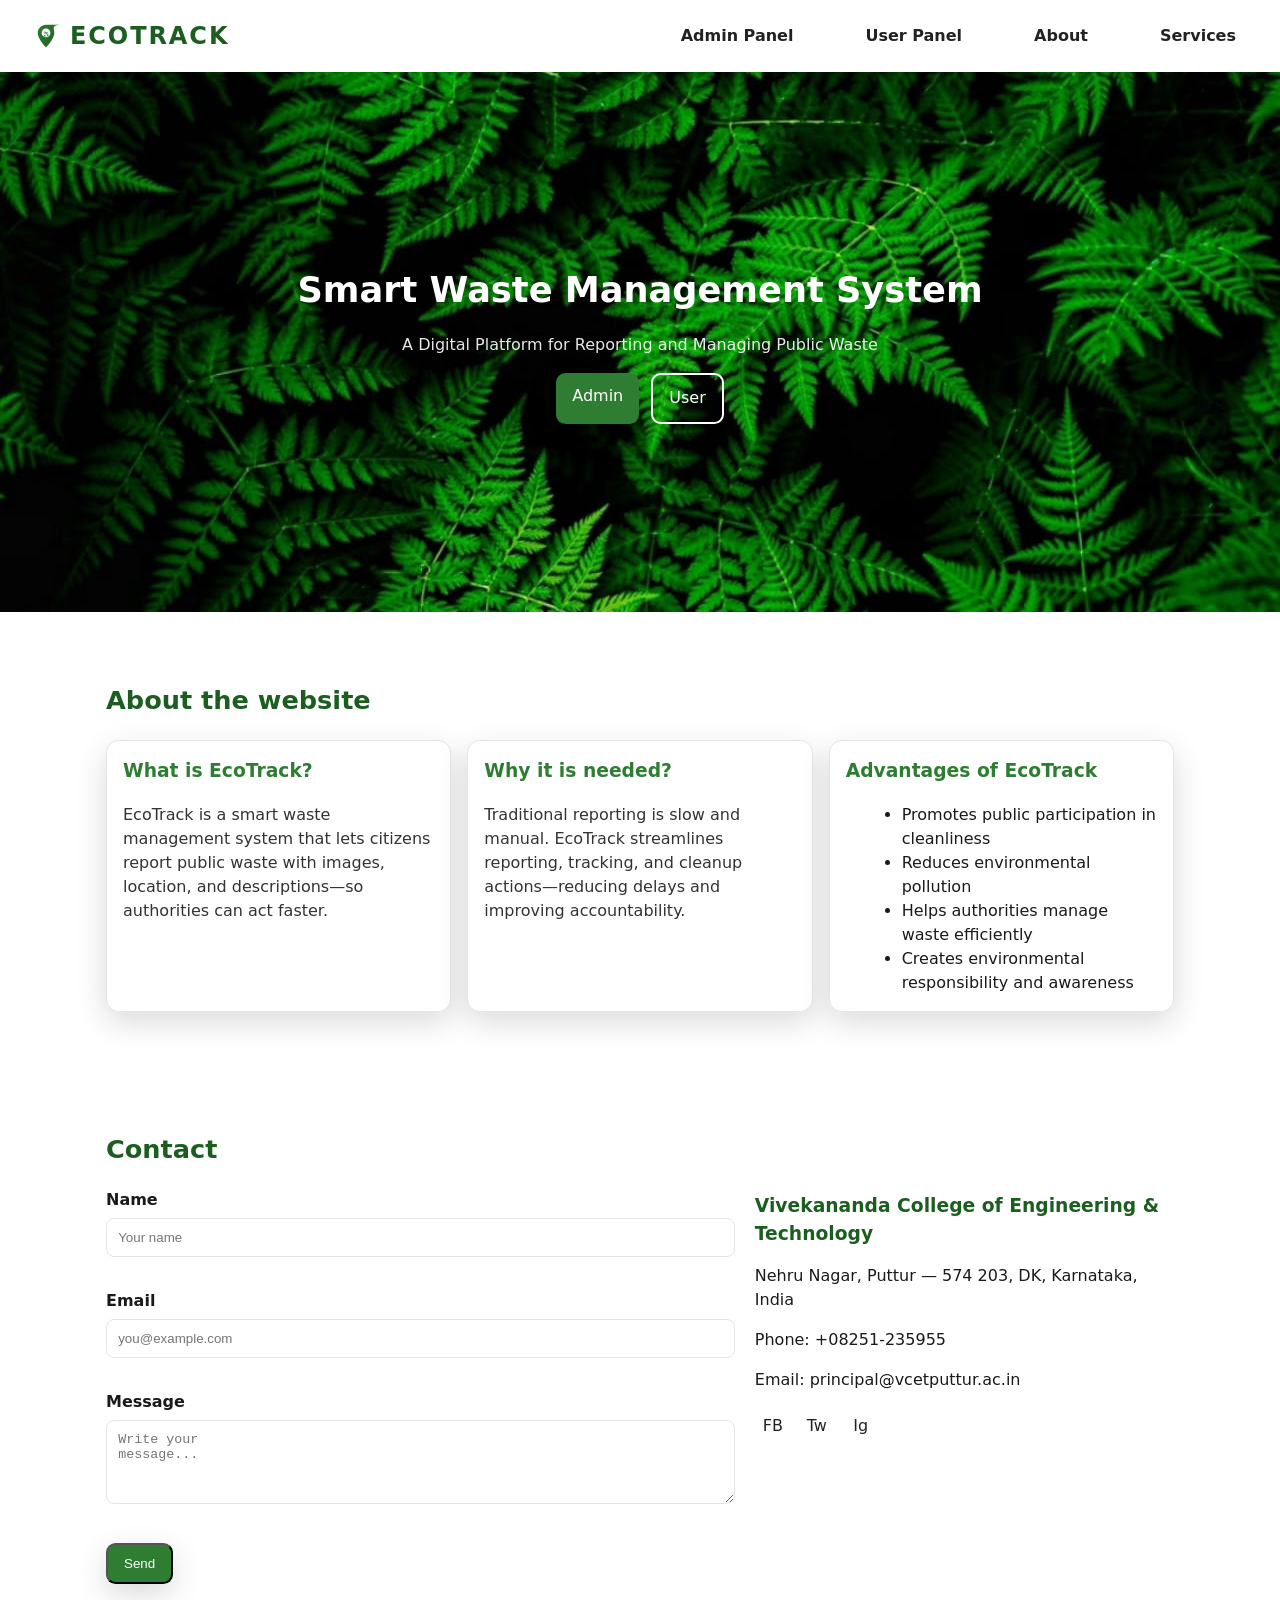
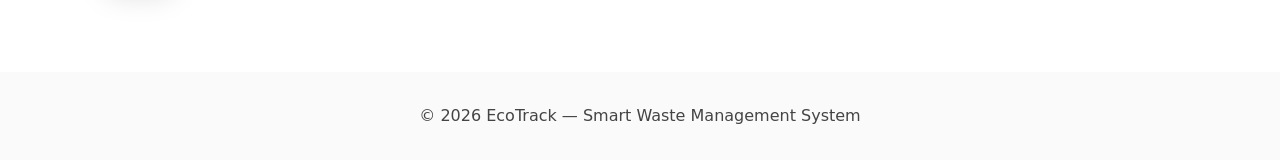
<file: index.html>
<!DOCTYPE html> 
<html lang="en"> 
<head> 
  <meta charset="UTF-8" /> 
  <meta name="viewport" content="width=device-width, initial-scale=1" /> 
  <title>EcoTrack — Smart Waste Management System</title> 
  <link rel="stylesheet" href="style.css" /> 
</head> 
<body class="theme-leaf"> 
 
  <header class="navbar sticky"> 
    <div class="brand"> 
      <a href="index.html" class="brand-link"> 
        <span class="logo" aria-hidden="true"> 
          
          <svg viewBox="0 0 64 64" width="28" height="28"> 
            <defs> 
              <linearGradient id="g" x1="0" y1="0" x2="1" y2="1"> 
                <stop offset="0%" stop-color="#2e7d32"/> 
                <stop offset="100%" stop-color="#1b5e20"/> 
              </linearGradient> 
            </defs> 
            <path d="M32 6c-10.5 0-19 8.5-19 19 0 13.5 19 33 19 33s19-19.5 19-33c0-10.5-8.5-19
19-19z" fill="url(#g)"/> 
            <circle cx="32" cy="25" r="10" fill="#fff"/> 
            <path d="M27 25h5l-2-3m7 3h-5l2 3m-7 4l3-2-1 4m9-4-3 2 1-4" stroke="#2e7d32" 
stroke-width="2" fill="none" /> 
          </svg> 
        </span> 
        <span class="brand-text">ECOTRACK</span> 
      </a> 
    </div> 
    <nav class="nav-links"> 
      <a href="admin-login.html">Admin Panel</a> 
      <a href="user-login.html">User Panel</a> 
      <a href="about.html">About</a> 
      <a href="services.html">Services</a> 
    </nav> 
    <button class="nav-toggle" aria-label="Toggle menu">☰</button> 
  </header> 
 
 
  <section class="hero"> 
    <div class="hero-content"> 
      <h1 class="hero-title">Smart Waste Management System</h1> 
      <p class="hero-subtitle">A Digital Platform for Reporting and Managing Public 
Waste</p> 
      <div class="hero-actions"> 
        <a class="btn btn-primary" href="admin-login.html">Admin </a> 
        <a class="btn btn-outline" href="user-login.html">User </a> 
      </div> 
    </div> 
  </section> 
 
  
  <section id="about" class="section about"> 
    <h2 class="section-title">About the website</h2> 
    <div class="cards"> 
      <article class="card reveal"> 
        <h3 class="card-title">What is EcoTrack?</h3> 
        <p class="card-text"> 
          EcoTrack is a smart waste management system that lets citizens report public waste 
          with images, location, and descriptions—so authorities can act faster. 
        </p> 
      </article> 
      <article class="card reveal"> 
        <h3 class="card-title">Why it is needed?</h3> 
        <p class="card-text"> 
          Traditional reporting is slow and manual. EcoTrack streamlines reporting, tracking, 
          and cleanup actions—reducing delays and improving accountability. 
        </p> 
      </article> 
      <article class="card reveal"> 
        <h3 class="card-title">Advantages of EcoTrack</h3> 
        <ul class="card-list"> 
          <li>Promotes public participation in cleanliness</li> 
          <li>Reduces environmental pollution</li> 
          <li>Helps authorities manage waste efficiently</li> 
          <li>Creates environmental responsibility and awareness</li> 
        </ul> 
      </article> 
    </div> 
  </section> 
 
  
  <section id="contact" class="section contact"> 
    <h2 class="section-title">Contact</h2> 
    <div class="contact-grid"> 
      <form class="contact-form" id="contactForm" novalidate> 
        <div class="form-field"> 
          <label for="name">Name</label> 
          <input id="name" name="name" type="text" placeholder="Your name" required /> 
          <small class="error"></small> 
        </div> 
        <div class="form-field"> 
          <label for="email">Email</label> 
          <input id="email" name="email" type="email" placeholder="you@example.com" 
required /> 
          <small class="error"></small> 
        </div> 
        <div class="form-field"> 
          <label for="message">Message</label> 
          <textarea id="message" name="message" rows="4" placeholder="Write your 
message..." required></textarea> 
          <small class="error"></small> 
        </div> 
        <button class="btn btn-primary" type="submit">Send</button> 
        <p class="form-success" role="status" aria-live="polite"></p> 
      </form> 
 <footer>
      <div class="contact-info"> 
        <h3 class="info-title">Vivekananda College of Engineering & Technology</h3> 
        <p>Nehru Nagar, Puttur — 574 203, DK, Karnataka, India</p> 
        <p>Phone: +08251-235955</p> 
        <p>Email: principal@vcetputtur.ac.in</p> 
        <div class="social"> 
          <a class="social-btn" href="#" aria-label="Facebook">FB</a> 
          <a class="social-btn" href="#" aria-label="Twitter">Tw </a> 
          <a class="social-btn" href="#" aria-label="Instagram">Ig</a> 
        </div> 
      </div> 
    </div> 
  </section> 
</footer>
  <footer class="footer"> 
    <p>© 2026 EcoTrack — Smart Waste Management System</p> 
  </footer> 
 
  <script src="script.js"></script> 
</body> 
</html>
</file>
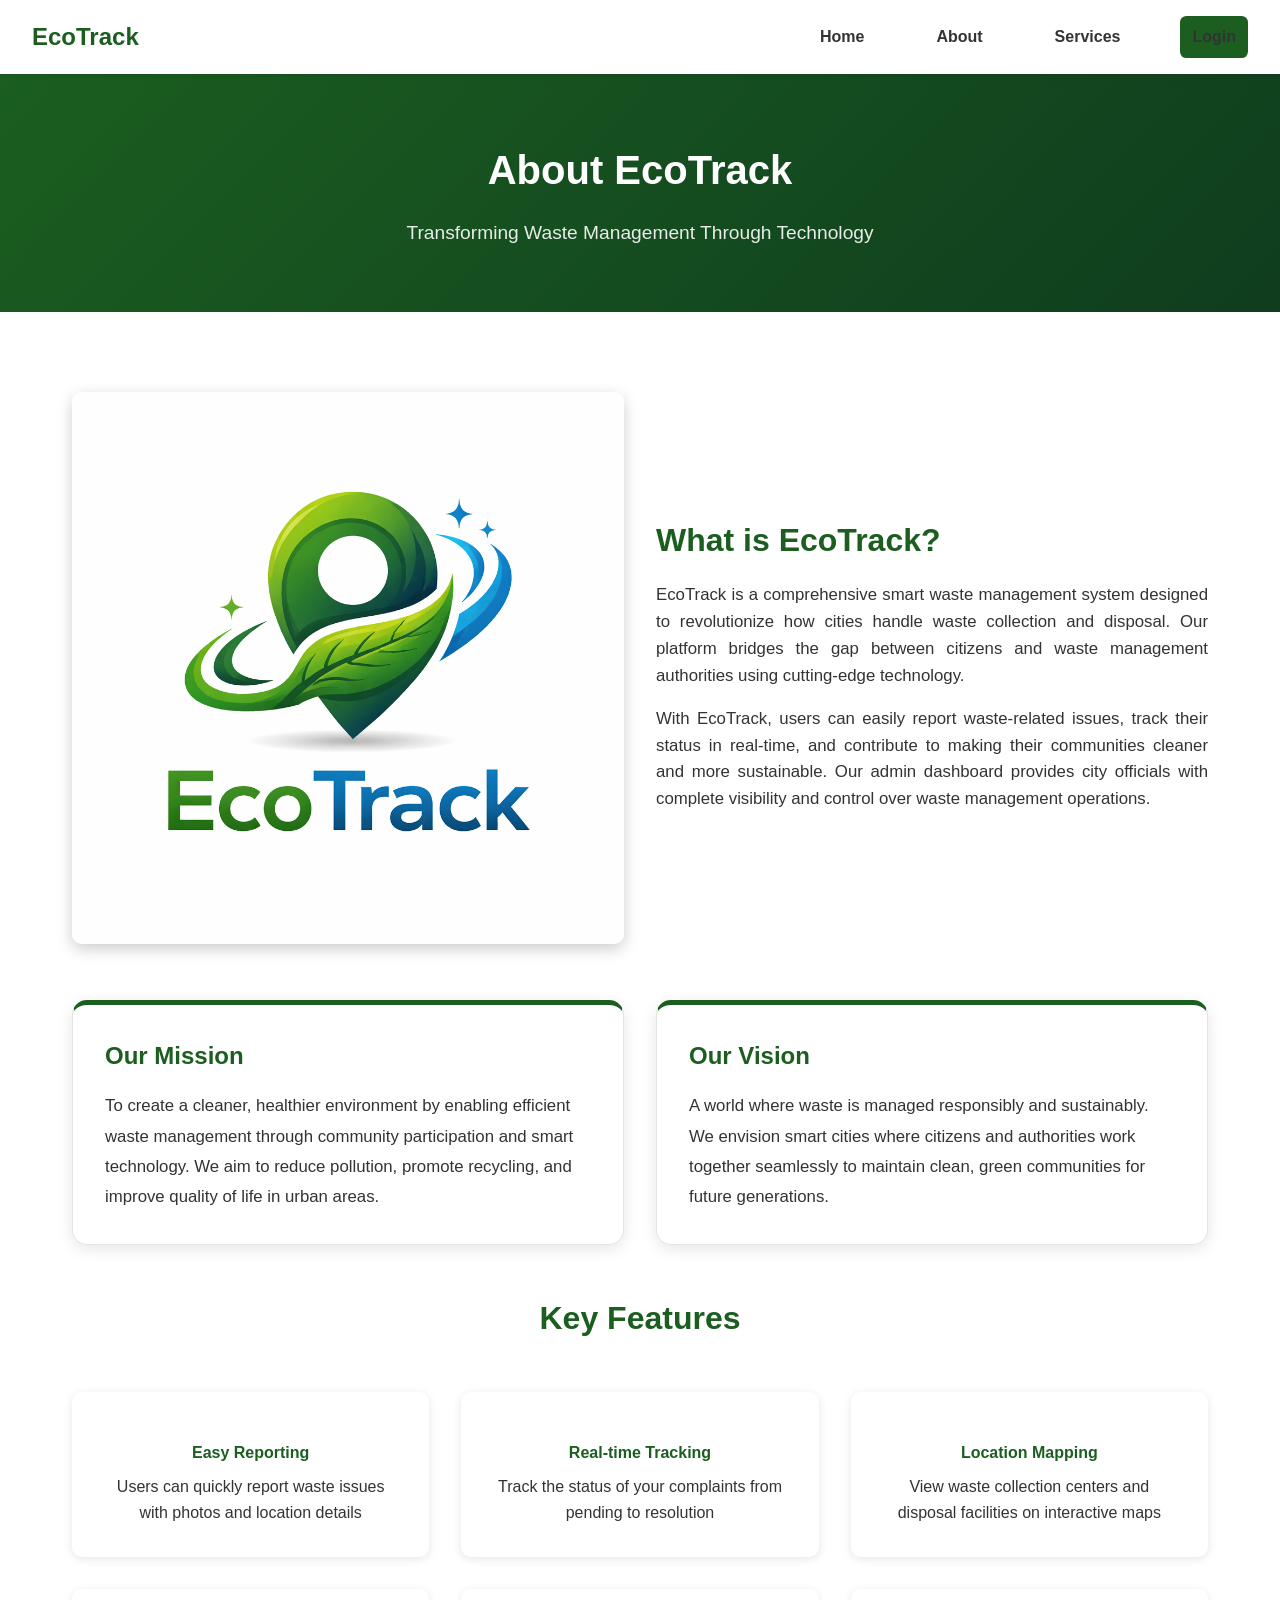
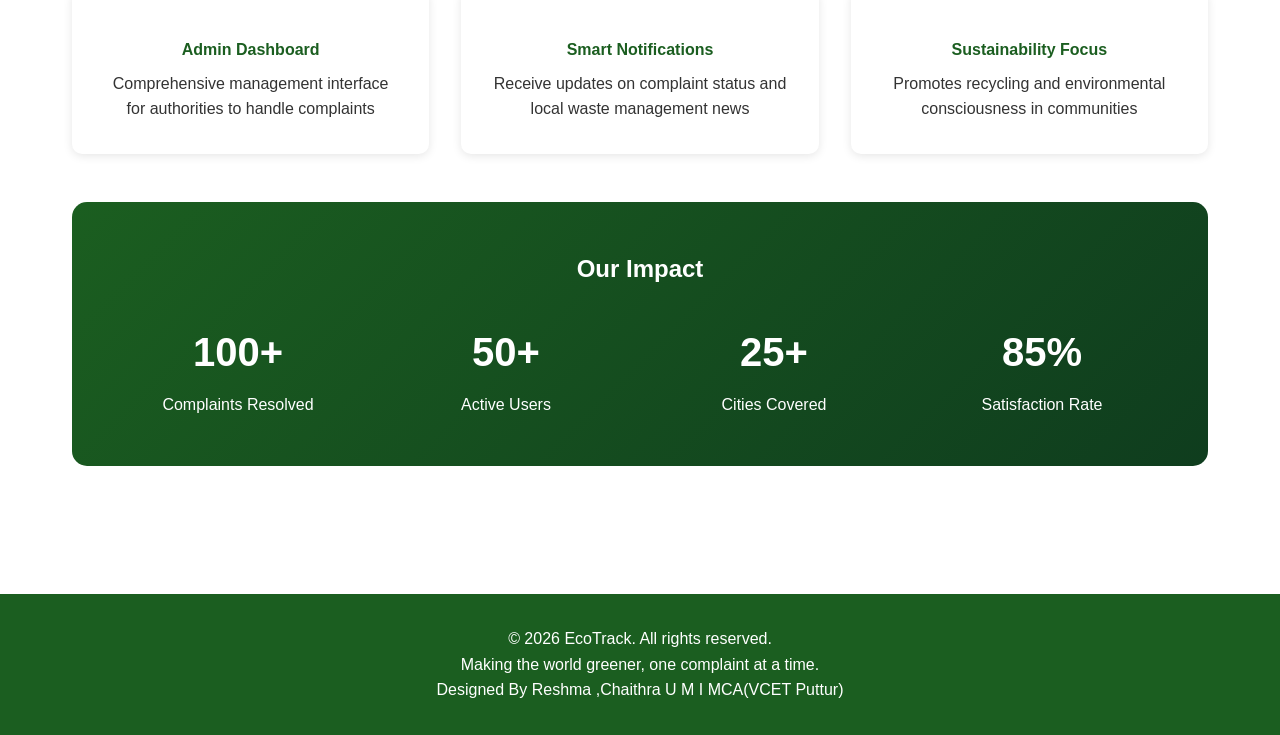
<file: about.html>
<!DOCTYPE html>
<html lang="en">
<head>
    <meta charset="UTF-8">
    <meta name="viewport" content="width=device-width, initial-scale=1.0">
    <title>About EcoTrack - Smart Waste Management</title>
    <link rel="stylesheet" href="style.css">
    <style>
        * {
            margin: 0;
            padding: 0;
            box-sizing: border-box;
        }

        body {
            font-family: 'Segoe UI', Tahoma, Geneva, Verdana, sans-serif;
            line-height: 1.6;
            color: #333;
        }

        .navbar {
            display: flex;
            justify-content: space-between;
            align-items: center;
            padding: 1rem 2rem;
            background: white;
            box-shadow: 0 2px 5px rgba(0, 0, 0, 0.1);
            position: sticky;
            top: 0;
            z-index: 100;
        }

        .navbar a {
            color: #1b5e20;
            text-decoration: none;
            font-size: 1.5em;
            font-weight: bold;
            display: flex;
            align-items: center;
            gap: 10px;
        }

        .nav-links {
            display: flex;
            gap: 2rem;
            list-style: none;
        }

        .nav-links a {
            color: #333;
            text-decoration: none;
            font-weight: 600;
            transition: color 0.3s;
            font-size: 1em;
        }

        .nav-links a:hover {
            color: #1b5e20;
        }

        .btn-login {
            padding: 10px 20px;
            background: #1b5e20;
            color: white;
            border: none;
            border-radius: 8px;
            cursor: pointer;
            text-decoration: none;
            font-weight: 600;
            transition: background 0.3s;
        }

        .btn-login:hover {
            background: #2e7d32;
        }

        .hero-section {
            background: linear-gradient(135deg, #1b5e20 0%, #0f3d1e 100%);
            color: white;
            padding: 4rem 2rem;
            text-align: center;
        }

        .hero-section h1 {
            font-size: 2.5em;
            margin-bottom: 1rem;
        }

        .hero-section p {
            font-size: 1.2em;
            opacity: 0.9;
        }

        .container {
            max-width: 1200px;
            margin: 0 auto;
            padding: 2rem;
        }

        .about-section {
            display: grid;
            grid-template-columns: 1fr 1fr;
            gap: 2rem;
            align-items: center;
            margin: 3rem 0;
        }

        .about-section img {
            width: 100%;
            border-radius: 10px;
            box-shadow: 0 5px 15px rgba(0, 0, 0, 0.2);
        }

        .about-content h2 {
            color: #1b5e20;
            font-size: 2em;
            margin-bottom: 1rem;
        }

        .about-content p {
            font-size: 1.05em;
            margin-bottom: 1rem;
            text-align: justify;
        }

        .mission-vision {
            display: grid;
            grid-template-columns: 1fr 1fr;
            gap: 2rem;
            margin: 3rem 0;
        }

        .card {
            background: white;
            border-radius: 15px;
            padding: 2rem;
            box-shadow: 0 4px 15px rgba(0, 0, 0, 0.1);
            border-top: 5px solid #1b5e20;
        }

        .card h3 {
            color: #1b5e20;
            font-size: 1.5em;
            margin-bottom: 1rem;
        }

        .card p {
            font-size: 1.05em;
            line-height: 1.8;
        }

        .features {
            display: grid;
            grid-template-columns: repeat(3, 1fr);
            gap: 2rem;
            margin: 3rem 0;
        }

        .feature-card {
            background: white;
            padding: 2rem;
            border-radius: 10px;
            box-shadow: 0 2px 10px rgba(0, 0, 0, 0.1);
            text-align: center;
            transition: transform 0.3s;
        }

        .feature-card:hover {
            transform: translateY(-5px);
        }

        .feature-icon {
            font-size: 3em;
            margin-bottom: 1rem;
        }

        .feature-card h4 {
            color: #1b5e20;
            margin-bottom: 0.5rem;
        }

        .team-section {
            text-align: center;
            margin: 3rem 0;
        }

        .team-section h2 {
            color: #1b5e20;
            font-size: 2em;
            margin-bottom: 2rem;
        }

        .team-grid {
            display: grid;
            grid-template-columns: repeat(auto-fit, minmax(250px, 1fr));
            gap: 2rem;
        }

        .team-member {
            background: white;
            padding: 1.5rem;
            border-radius: 10px;
            box-shadow: 0 2px 10px rgba(0, 0, 0, 0.1);
        }

        .member-avatar {
            width: 120px;
            height: 120px;
            border-radius: 50%;
            margin: 0 auto 1rem;
            display: flex;
            align-items: center;
            justify-content: center;
            font-size: 2.5em;
            color: white;
            overflow: hidden;
            border: 4px solid #1b5e20;
        }

        .member-avatar img {
            width: 100%;
            height: 100%;
            object-fit: cover;
        }

        .team-member h4 {
            color: #1b5e20;
            margin-bottom: 0.5rem;
        }

        .footer {
            background: #1b5e20;
            color: white;
            text-align: center;
            padding: 2rem;
            margin-top: 3rem;
        }

        @media (max-width: 768px) {
            .navbar {
                flex-direction: column;
                gap: 1rem;
            }

            .nav-links {
                flex-direction: column;
                gap: 1rem;
                text-align: center;
            }

            .about-section,
            .mission-vision,
            .features {
                grid-template-columns: 1fr;
            }

            .hero-section h1 {
                font-size: 1.8em;
            }

            .about-content h2 {
                font-size: 1.5em;
            }
        }
    </style>
</head>
<body>
   
    <nav class="navbar">
        <a href="index.html"> EcoTrack</a>
        <ul class="nav-links">
            <li><a href="index.html">Home</a></li>
            <li><a href="about.html">About</a></li>
            <li><a href="services.html">Services</a></li>
            <li><a href="user-login.html" class="btn-login">Login</a></li>
        </ul>
    </nav>

   
    <section class="hero-section">
        <h1>About EcoTrack</h1>
        <p>Transforming Waste Management Through Technology</p>
    </section>

    
    <div class="container">
        
        <section class="about-section">
            <div>
                <img src="assets/logo1.png" alt="EcoTrack System">
            </div>
            <div class="about-content">
                <h2>What is EcoTrack?</h2>
                <p>
                    EcoTrack is a comprehensive smart waste management system designed to revolutionize how cities handle waste collection and disposal. Our platform bridges the gap between citizens and waste management authorities using cutting-edge technology.
                </p>
                <p>
                    With EcoTrack, users can easily report waste-related issues, track their status in real-time, and contribute to making their communities cleaner and more sustainable. Our admin dashboard provides city officials with complete visibility and control over waste management operations.
                </p>
            </div>
        </section>

        
        <section class="mission-vision">
            <div class="card">
                <h3>Our Mission</h3>
                <p>
                    To create a cleaner, healthier environment by enabling efficient waste management through community participation and smart technology. We aim to reduce pollution, promote recycling, and improve quality of life in urban areas.
                </p>
            </div>
            <div class="card">
                <h3> Our Vision</h3>
                <p>
                    A world where waste is managed responsibly and sustainably. We envision smart cities where citizens and authorities work together seamlessly to maintain clean, green communities for future generations.
                </p>
            </div>
        </section>

       
        <section>
            <h2 style="text-align: center; color: #1b5e20; font-size: 2em; margin: 2rem 0;">Key Features</h2>
            <div class="features">
                <div class="feature-card">
                    <div class="feature-icon"></div>
                    <h4>Easy Reporting</h4>
                    <p>Users can quickly report waste issues with photos and location details</p>
                </div>
                <div class="feature-card">
                    <div class="feature-icon"></div>
                    <h4>Real-time Tracking</h4>
                    <p>Track the status of your complaints from pending to resolution</p>
                </div>
                <div class="feature-card">
                    <div class="feature-icon"></div>
                    <h4>Location Mapping</h4>
                    <p>View waste collection centers and disposal facilities on interactive maps</p>
                </div>
                <div class="feature-card">
                    <div class="feature-icon"></div>
                    <h4>Admin Dashboard</h4>
                    <p>Comprehensive management interface for authorities to handle complaints</p>
                </div>
                <div class="feature-card">
                    <div class="feature-icon"></div>
                    <h4>Smart Notifications</h4>
                    <p>Receive updates on complaint status and local waste management news</p>
                </div>
                <div class="feature-card">
                    <div class="feature-icon"></div>
                    <h4>Sustainability Focus</h4>
                    <p>Promotes recycling and environmental consciousness in communities</p>
                </div>
            </div>
        </section>


        
        <section style="background: linear-gradient(135deg, #1b5e20, #0f3d1e); color: white; border-radius: 15px; padding: 3rem; margin: 3rem 0; text-align: center;">
            <h2 style="color: white; margin-bottom: 2rem;">Our Impact</h2>
            <div style="display: grid; grid-template-columns: repeat(auto-fit, minmax(200px, 1fr)); gap: 2rem;">
                <div>
                    <div style="font-size: 2.5em; font-weight: bold; margin-bottom: 0.5rem;">100+</div>
                    <p>Complaints Resolved</p>
                </div>
                <div>
                    <div style="font-size: 2.5em; font-weight: bold; margin-bottom: 0.5rem;">50+</div>
                    <p>Active Users</p>
                </div>
                <div>
                    <div style="font-size: 2.5em; font-weight: bold; margin-bottom: 0.5rem;">25+</div>
                    <p>Cities Covered</p>
                </div>
                <div>
                    <div style="font-size: 2.5em; font-weight: bold; margin-bottom: 0.5rem;">85%</div>
                    <p>Satisfaction Rate</p>
                </div>
            </div>
        </section>
    </div>


    <footer class="footer">
        <p>&copy; 2026 EcoTrack. All rights reserved.</p>
        <p>Making the world greener, one complaint at a time. </p>
         <p>Designed By Reshma ,Chaithra U M I MCA(VCET Puttur)</p>
    </footer>
</body>
</html>
</file>
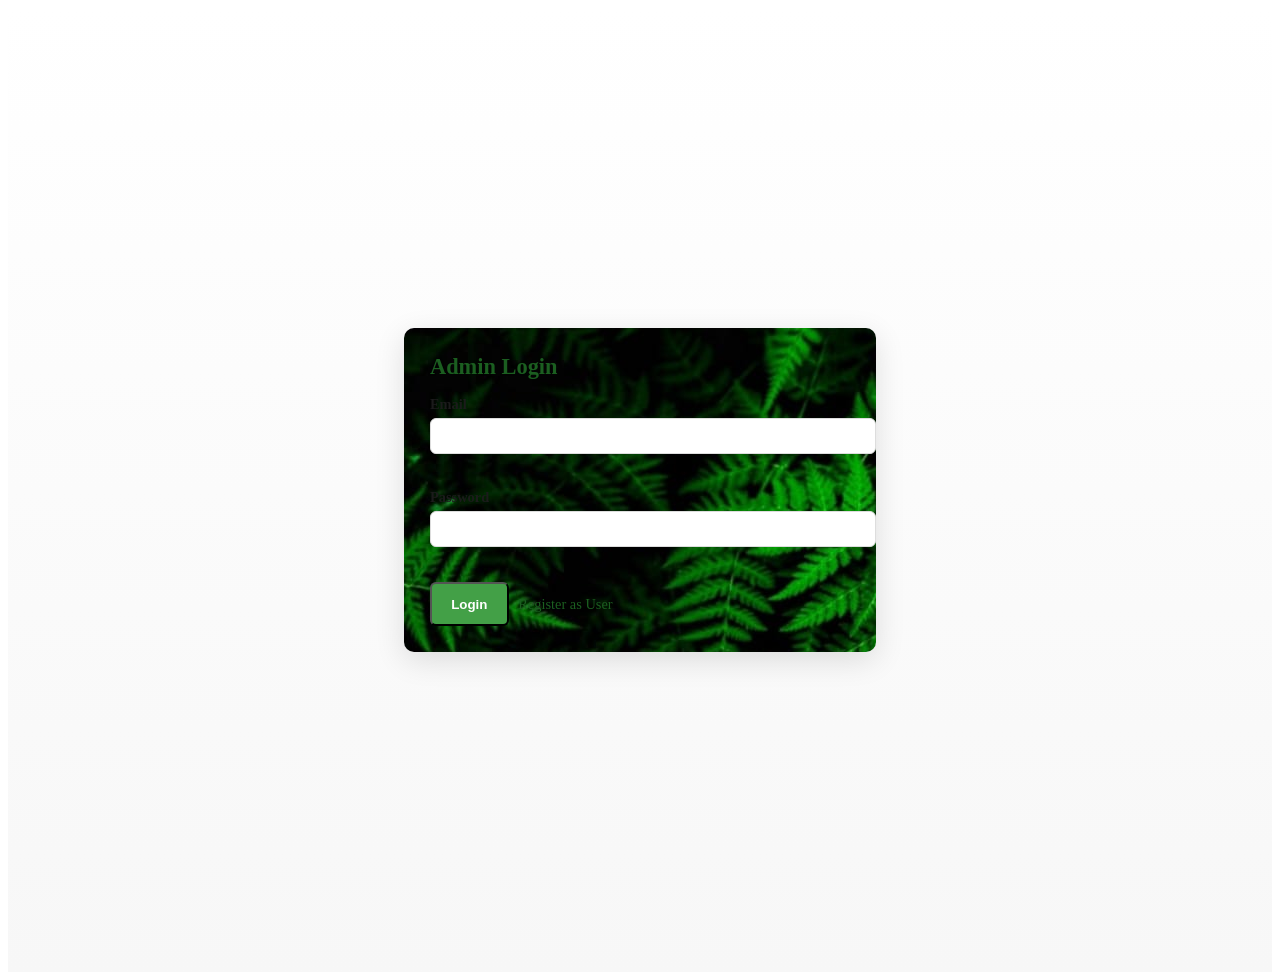
<file: admin-login.html>
<!doctype html>
<html lang="en">
<head>
  <meta charset="utf-8" />
  <meta name="viewport" content="width=device-width,initial-scale=1" />
  <title>Admin Login — EcoTrack</title>
  <link rel="stylesheet" href="styles.css" />
</head>
<body>
  <div class="auth-container">
    <form id="adminLoginForm" class="auth-form" novalidate>
      <h2>Admin Login</h2>
      <div class="form-field">
        <label>Email
          <input type="email" name="email" required />
          <small class="error"></small>
        </label>
      </div>
      <div class="form-field">
        <label>Password
          <input type="password" name="password" required />
          <small class="error"></small>
        </label>
      </div>
      <div class="form-actions">
        <button class="btn btn-primary" type="submit">Login</button>
        <a class="form-link" href="register.html">Register as User</a>
      </div>
    </form>
  </div>
  <script src="script.js"></script>
</body>
</html>
</file>
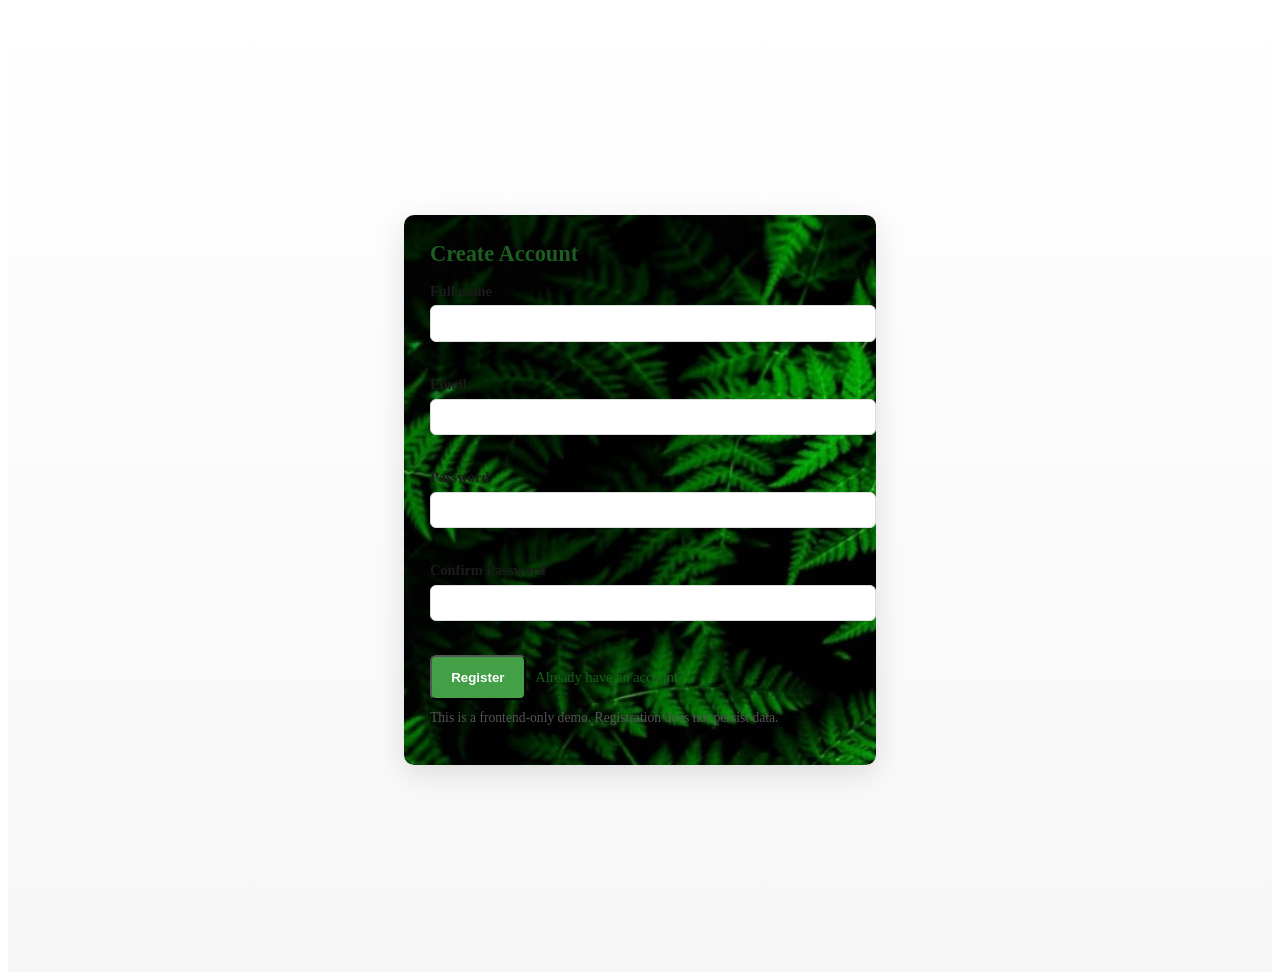
<file: register.html>
<!doctype html>
<html lang="en">
<head>
  <meta charset="utf-8" />
  <meta name="viewport" content="width=device-width,initial-scale=1" />
  <title>Register — EcoTrack</title>
  <link rel="stylesheet" href="styles.css" />
</head>
<body>
  <div class="auth-container">
    <form id="registerForm" class="auth-form" novalidate>
      <h2>Create Account</h2>
      <div class="form-field">
        <label>Full name
          <input type="text" name="name" required />
          <small class="error"></small>
        </label>
      </div>
      <div class="form-field">
        <label>Email
          <input type="email" name="email" required />
          <small class="error"></small>
        </label>
      </div>
      <div class="form-field">
        <label>Password
          <input type="password" id="regPassword" required />
          <small class="error"></small>
        </label>
      </div>
      <div class="form-field">
        <label>Confirm Password
          <input type="password" id="regConfirm" required />
          <small class="error"></small>
        </label>
      </div>
      <div class="form-actions">
        <button class="btn btn-primary" type="submit">Register</button>
        <a class="form-link" href="user-login.html">Already have an account?</a>
      </div>
      <p class="auth-note">This is a frontend-only demo. Registration does not persist data.</p>
    </form>
  </div>
  <script src="script.js"></script>
</body>
</html>
</file>
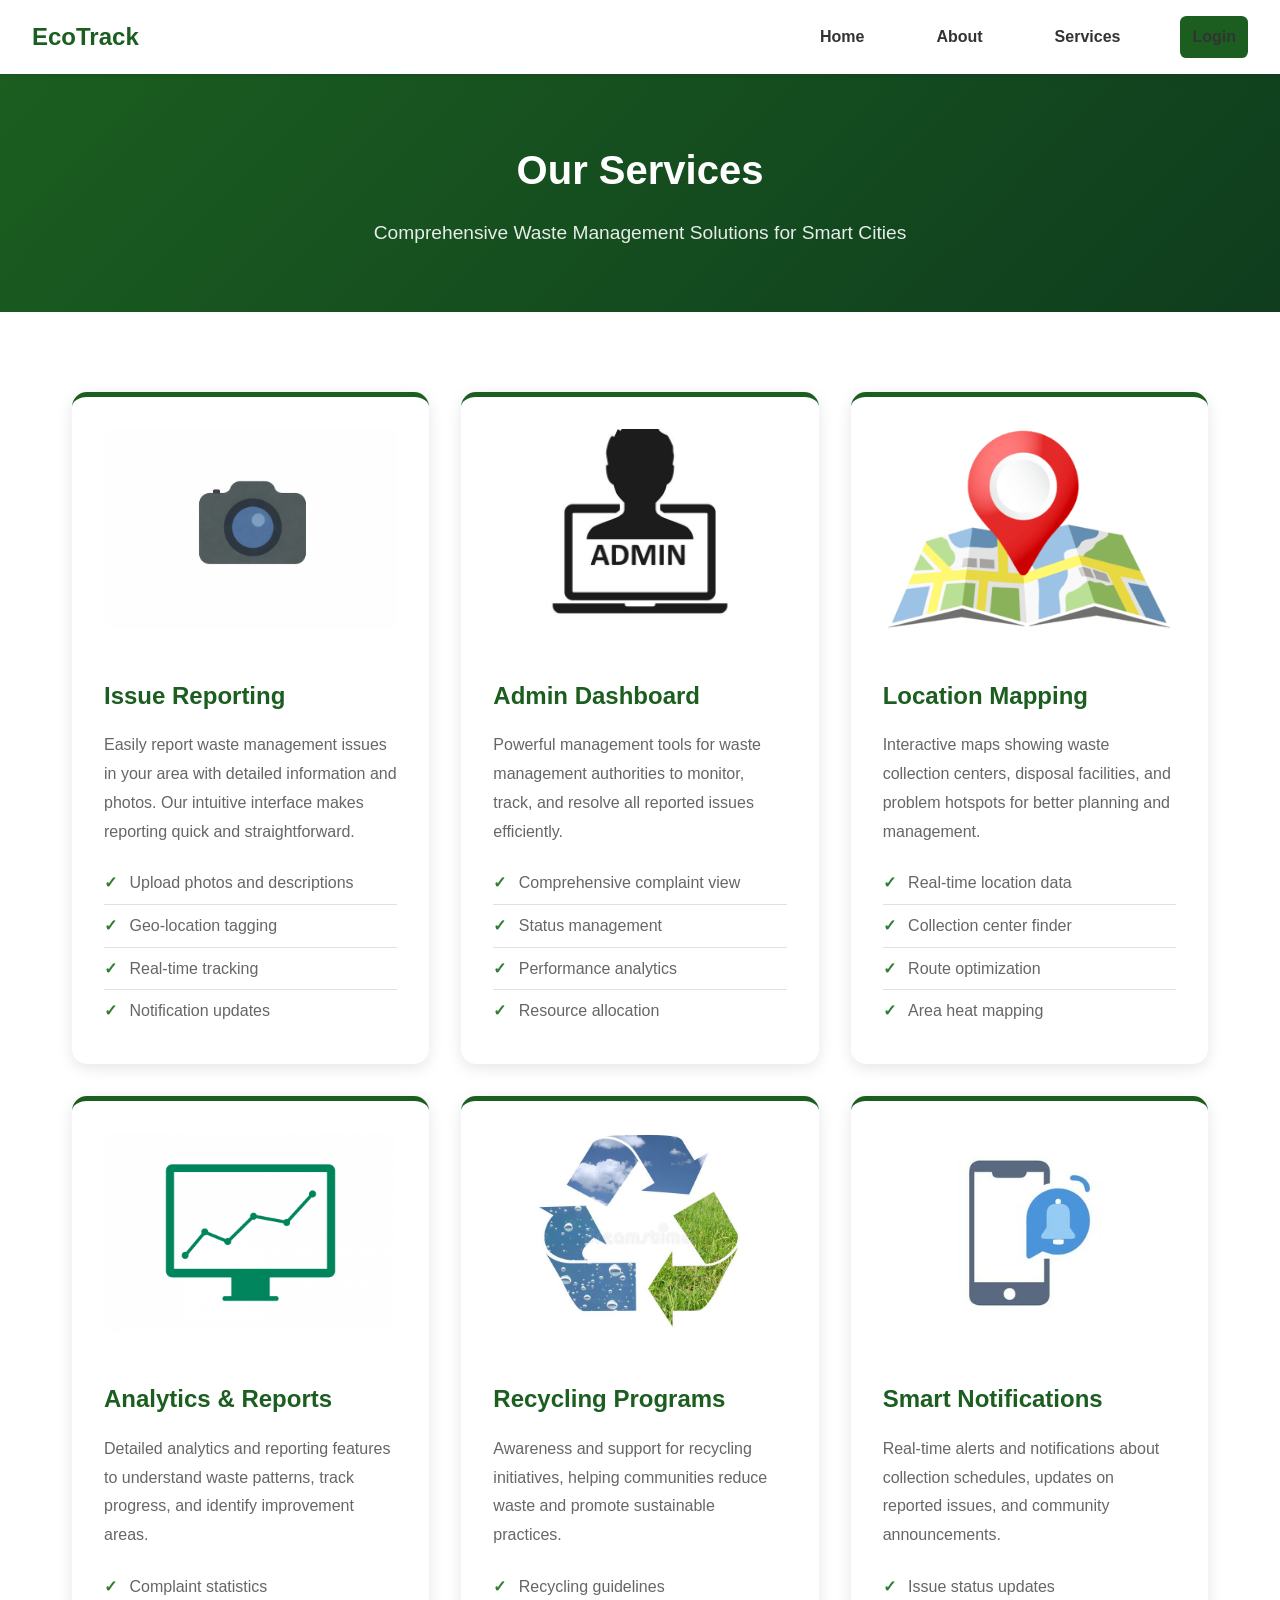
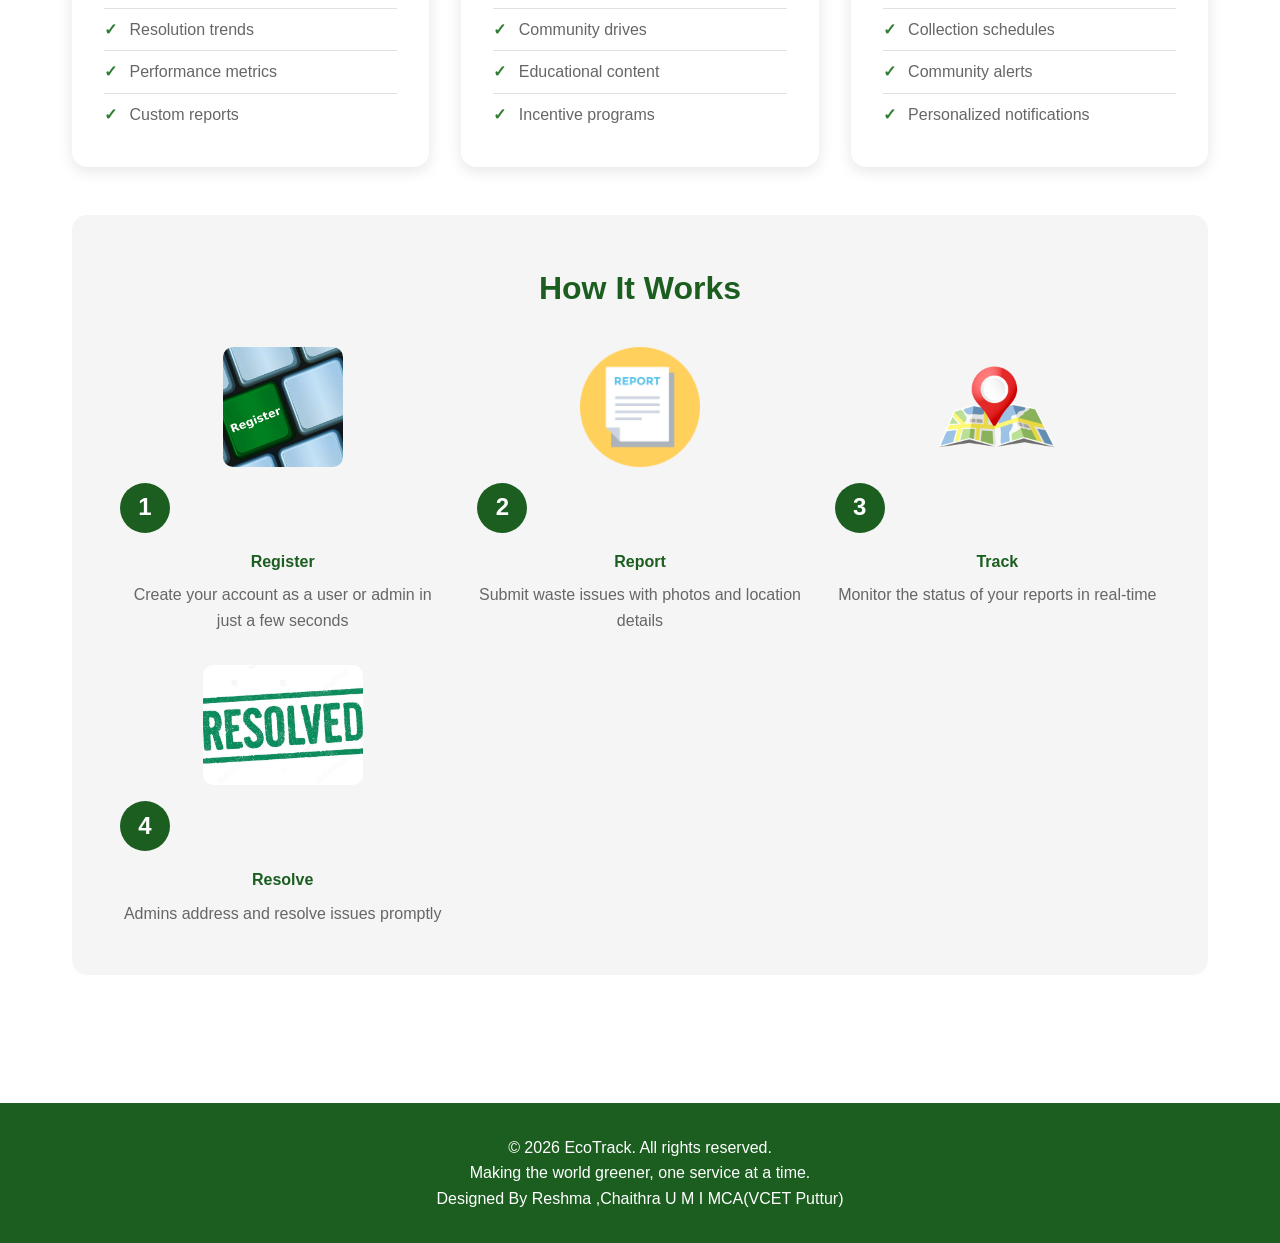
<file: services.html>
<!DOCTYPE html>
<html lang="en">
<head>
    <meta charset="UTF-8">
    <meta name="viewport" content="width=device-width, initial-scale=1.0">
    <title>Services - EcoTrack Smart Waste Management</title>
    <link rel="stylesheet" href="style.css">
    <style>
        * {
            margin: 0;
            padding: 0;
            box-sizing: border-box;
        }

        body {
            font-family: 'Segoe UI', Tahoma, Geneva, Verdana, sans-serif;
            line-height: 1.6;
            color: #333;
        }

        .navbar {
            display: flex;
            justify-content: space-between;
            align-items: center;
            padding: 1rem 2rem;
            background: white;
            box-shadow: 0 2px 5px rgba(0, 0, 0, 0.1);
            position: sticky;
            top: 0;
            z-index: 100;
        }

        .navbar a {
            color: #1b5e20;
            text-decoration: none;
            font-size: 1.5em;
            font-weight: bold;
            display: flex;
            align-items: center;
            gap: 10px;
        }

        .nav-links {
            display: flex;
            gap: 2rem;
            list-style: none;
        }

        .nav-links a {
            color: #333;
            text-decoration: none;
            font-weight: 600;
            transition: color 0.3s;
            font-size: 1em;
        }

        .nav-links a:hover {
            color: #1b5e20;
        }

        .btn-login {
            padding: 10px 20px;
            background: #1b5e20;
            color: white;
            border: none;
            border-radius: 8px;
            cursor: pointer;
            text-decoration: none;
            font-weight: 600;
            transition: background 0.3s;
        }

        .btn-login:hover {
            background: #2e7d32;
        }

        .hero-section {
            background: linear-gradient(135deg, #1b5e20 0%, #0f3d1e 100%);
            color: white;
            padding: 4rem 2rem;
            text-align: center;
        }

        .hero-section h1 {
            font-size: 2.5em;
            margin-bottom: 1rem;
        }

        .hero-section p {
            font-size: 1.2em;
            opacity: 0.9;
        }

        .container {
            max-width: 1200px;
            margin: 0 auto;
            padding: 2rem;
        }

        .services-grid {
            display: grid;
            grid-template-columns: repeat(auto-fit, minmax(300px, 1fr));
            gap: 2rem;
            margin: 3rem 0;
        }

        .service-card {
            background: white;
            border-radius: 15px;
            padding: 2rem;
            box-shadow: 0 4px 15px rgba(0, 0, 0, 0.1);
            border-top: 5px solid #1b5e20;
            transition: transform 0.3s, box-shadow 0.3s;
            overflow: hidden;
        }

        .service-card:hover {
            transform: translateY(-10px);
            box-shadow: 0 8px 25px rgba(0, 0, 0, 0.15);
        }

        .service-image {
            width: 100%;
            height: 200px;
            object-fit: cover;
            border-radius: 10px;
            margin-bottom: 1.5rem;
        }

      
        .step img,
        .step-image {
            width: 120px;
            height: 120px;
            object-fit: cover;
            border-radius: 10px;
            margin: 0 auto 1rem;
            display: block;
        }
                .service-icon {
            font-size: 3.5em;
            margin-bottom: 1rem;
        }

        .service-card h3 {
            color: #1b5e20;
            font-size: 1.5em;
            margin-bottom: 1rem;
        }

        .service-card p {
            font-size: 1em;
            color: #666;
            line-height: 1.8;
            margin-bottom: 1rem;
        }

        .service-features {
            list-style: none;
            margin-top: 1rem;
        }

        .service-features li {
            padding: 0.5rem 0;
            color: #666;
            border-bottom: 1px solid #e0e0e0;
        }

        .service-features li:before {
            content: "✓ ";
            color: #2e7d32;
            font-weight: bold;
            margin-right: 0.5rem;
        }

        .service-features li:last-child {
            border-bottom: none;
        }

        .pricing-section {
            margin: 4rem 0;
            text-align: center;
        }

        .pricing-section h2 {
            color: #1b5e20;
            font-size: 2em;
            margin-bottom: 2rem;
        }

        .pricing-grid {
            display: grid;
            grid-template-columns: repeat(auto-fit, minmax(280px, 1fr));
            gap: 2rem;
            margin: 2rem 0;
        }

        .pricing-card {
            background: white;
            border-radius: 15px;
            padding: 2rem;
            box-shadow: 0 4px 15px rgba(0, 0, 0, 0.1);
            border: 2px solid #e0e0e0;
            transition: all 0.3s;
        }

        .pricing-card:hover {
            border-color: #1b5e20;
            box-shadow: 0 8px 25px rgba(27, 94, 32, 0.2);
        }

        .pricing-card.featured {
            background: linear-gradient(135deg, #1b5e20 0%, #2e7d32 100%);
            color: white;
            border: none;
            transform: scale(1.05);
        }

        .pricing-card h4 {
            font-size: 1.5em;
            margin-bottom: 1rem;
        }

        .pricing-card .price {
            font-size: 2.5em;
            font-weight: bold;
            margin: 1rem 0;
        }

        .pricing-card.featured .price {
            color: #fff;
        }

        .pricing-card ul {
            list-style: none;
            margin: 1.5rem 0;
            text-align: left;
        }

        .pricing-card li {
            padding: 0.5rem 0;
            border-bottom: 1px solid #e0e0e0;
        }

        .pricing-card.featured li {
            border-bottom-color: rgba(255, 255, 255, 0.3);
        }

        .pricing-card li:before {
            content: "✓ ";
            color: #2e7d32;
            font-weight: bold;
            margin-right: 0.5rem;
        }

        .pricing-card.featured li:before {
            color: #fff;
        }

        .pricing-btn {
            width: 100%;
            padding: 10px;
            background: #1b5e20;
            color: white;
            border: none;
            border-radius: 8px;
            cursor: pointer;
            font-weight: 600;
            margin-top: 1rem;
            transition: background 0.3s;
        }

        .pricing-btn:hover {
            background: #2e7d32;
        }

        .pricing-card.featured .pricing-btn {
            background: white;
            color: #1b5e20;
        }

        .pricing-card.featured .pricing-btn:hover {
            background: #e0e0e0;
        }

        .how-it-works {
            background: #f5f5f5;
            padding: 3rem;
            border-radius: 15px;
            margin: 3rem 0;
        }

        .how-it-works h2 {
            color: #1b5e20;
            font-size: 2em;
            text-align: center;
            margin-bottom: 2rem;
        }

        .steps-grid {
            display: grid;
            grid-template-columns: repeat(auto-fit, minmax(250px, 1fr));
            gap: 2rem;
            
        }

        .step {
            text-align: center;
        }

        .step-number {
            display: inline-block;
            width: 50px;
            height: 50px;
            background: #1b5e20;
            color: white;
            border-radius: 50%;
            display: flex;
            align-items: center;
            justify-content: center;
            font-size: 1.5em;
            font-weight: bold;
            margin-bottom: 1rem;
        
        }

        .step h4 {
            color: #1b5e20;
            margin-bottom: 0.5rem;
        }

        .step p {
            color: #666;
        }

        .footer {
            background: #1b5e20;
            color: white;
            text-align: center;
            padding: 2rem;
            margin-top: 3rem;
        }

        @media (max-width: 768px) {
            .navbar {
                flex-direction: column;
                gap: 1rem;
            }

            .nav-links {
                flex-direction: column;
                gap: 1rem;
                text-align: center;
            }

            .services-grid,
            .pricing-grid {
                grid-template-columns: 1fr;
            }

            .pricing-card.featured {
                transform: scale(1);
            }

            .hero-section h1 {
                font-size: 1.8em;
            }
        }
        
        
    </style>
</head>
<body>
    
    <nav class="navbar">
        <a href="index.html"> EcoTrack</a>
        <ul class="nav-links">
            <li><a href="index.html">Home</a></li>
            <li><a href="about.html">About</a></li>
            <li><a href="services.html">Services</a></li>
            <li><a href="user-login.html" class="btn-login">Login</a></li>
        </ul>
    </nav>

    
    <section class="hero-section">
        <h1>Our Services</h1>
        <p>Comprehensive Waste Management Solutions for Smart Cities</p>
    </section>

    
    <div class="container">
        
        <section>
            <div class="services-grid">
                
                <div class="service-card">
                    <img src="assets/Camera.png" alt="Issue Reporting" class="service-image">
                    <div class="service-icon"></div>
                    <h3>Issue Reporting</h3>
                    <p>
                        Easily report waste management issues in your area with detailed information and photos. Our intuitive interface makes reporting quick and straightforward.
                    </p>
                    <ul class="service-features">
                        <li>Upload photos and descriptions</li>
                        <li>Geo-location tagging</li>
                        <li>Real-time tracking</li>
                        <li>Notification updates</li>
                    </ul>
                </div>

                
                <div class="service-card">
                    <img src="assets/Admin.jpg" alt="Admin Dashboard" class="service-image">
                    <div class="service-icon"></div>
                    <h3>Admin Dashboard</h3>
                    <p>
                        Powerful management tools for waste management authorities to monitor, track, and resolve all reported issues efficiently.
                    </p>
                    <ul class="service-features">
                        <li>Comprehensive complaint view</li>
                        <li>Status management</li>
                        <li>Performance analytics</li>
                        <li>Resource allocation</li>
                    </ul>
                </div>

               
                <div class="service-card">
                    <img src="assets/Map.png" alt="Location Mapping" class="service-image">
                    <div class="service-icon"></div>
                    <h3>Location Mapping</h3>
                    <p>
                        Interactive maps showing waste collection centers, disposal facilities, and problem hotspots for better planning and management.
                    </p>
                    <ul class="service-features">
                        <li>Real-time location data</li>
                        <li>Collection center finder</li>
                        <li>Route optimization</li>
                        <li>Area heat mapping</li>
                    </ul>
                </div>

                
                <div class="service-card">
                    <img src="assets/Analytics.png" alt="Analytics & Reports" class="service-image">
                    <div class="service-icon"></div>
                    <h3>Analytics & Reports</h3>
                    <p>
                        Detailed analytics and reporting features to understand waste patterns, track progress, and identify improvement areas.
                    </p>
                    <ul class="service-features">
                        <li>Complaint statistics</li>
                        <li>Resolution trends</li>
                        <li>Performance metrics</li>
                        <li>Custom reports</li>
                    </ul>
                </div>

               
                <div class="service-card">
                    <img src="assets/Recycle.jpg" alt="Recycling Programs" class="service-image">
                    <div class="service-icon"></div>
                    <h3>Recycling Programs</h3>
                    <p>
                        Awareness and support for recycling initiatives, helping communities reduce waste and promote sustainable practices.
                    </p>
                    <ul class="service-features">
                        <li>Recycling guidelines</li>
                        <li>Community drives</li>
                        <li>Educational content</li>
                        <li>Incentive programs</li>
                    </ul>
                </div>

               
                <div class="service-card">
                    <img src="assets/Notifications.jpg" alt="Smart Notifications" class="service-image">
                    <div class="service-icon"></div>
                    <h3>Smart Notifications</h3>
                    <p>
                        Real-time alerts and notifications about collection schedules, updates on reported issues, and community announcements.
                    </p>
                    <ul class="service-features">
                        <li>Issue status updates</li>
                        <li>Collection schedules</li>
                        <li>Community alerts</li>
                        <li>Personalized notifications</li>
                    </ul>
                </div>
            </div>
        </section>

      
        <section class="how-it-works">
            <h2>How It Works</h2>
            <div class="steps-grid">
                
                <div class="step">
                    <img src="assets/Register.jpg" alt="Register" class="step-image">
                    <div class="step-number">1</div>
                    <h4>Register</h4>
                    <p>Create your account as a user or admin in just a few seconds</p>
                </div>
                <div class="step">
                    <img src="assets/Report.png" alt="Report" class="step-image">
                    <div class="step-number">2</div>
                    <h4>Report</h4>
                    <p>Submit waste issues with photos and location details</p>
                </div>
                <div class="step">
                    <img src="assets/Map.png" alt="Track" class="step-image">
                    <div class="step-number">3</div>
                    <h4>Track</h4>
                    <p>Monitor the status of your reports in real-time</p>
                </div>
                <div class="step">
                    <img src="assets/resolve1.jpg" alt="Resolve" class="step-image" style="width: 160px; height: 120px;">
                    <div class="step-number" >4</div>
                    <h4>Resolve</h4>
                    <p>Admins address and resolve issues promptly</p>
                </div>
            </div>
        </section>
    </div>

    
    <footer class="footer">
        <p>&copy; 2026 EcoTrack. All rights reserved.</p>
        <p>Making the world greener, one service at a time. </p>
        <p>Designed By Reshma ,Chaithra U M I MCA(VCET Puttur)</p>
    </footer>
</body>
</html>
</file>
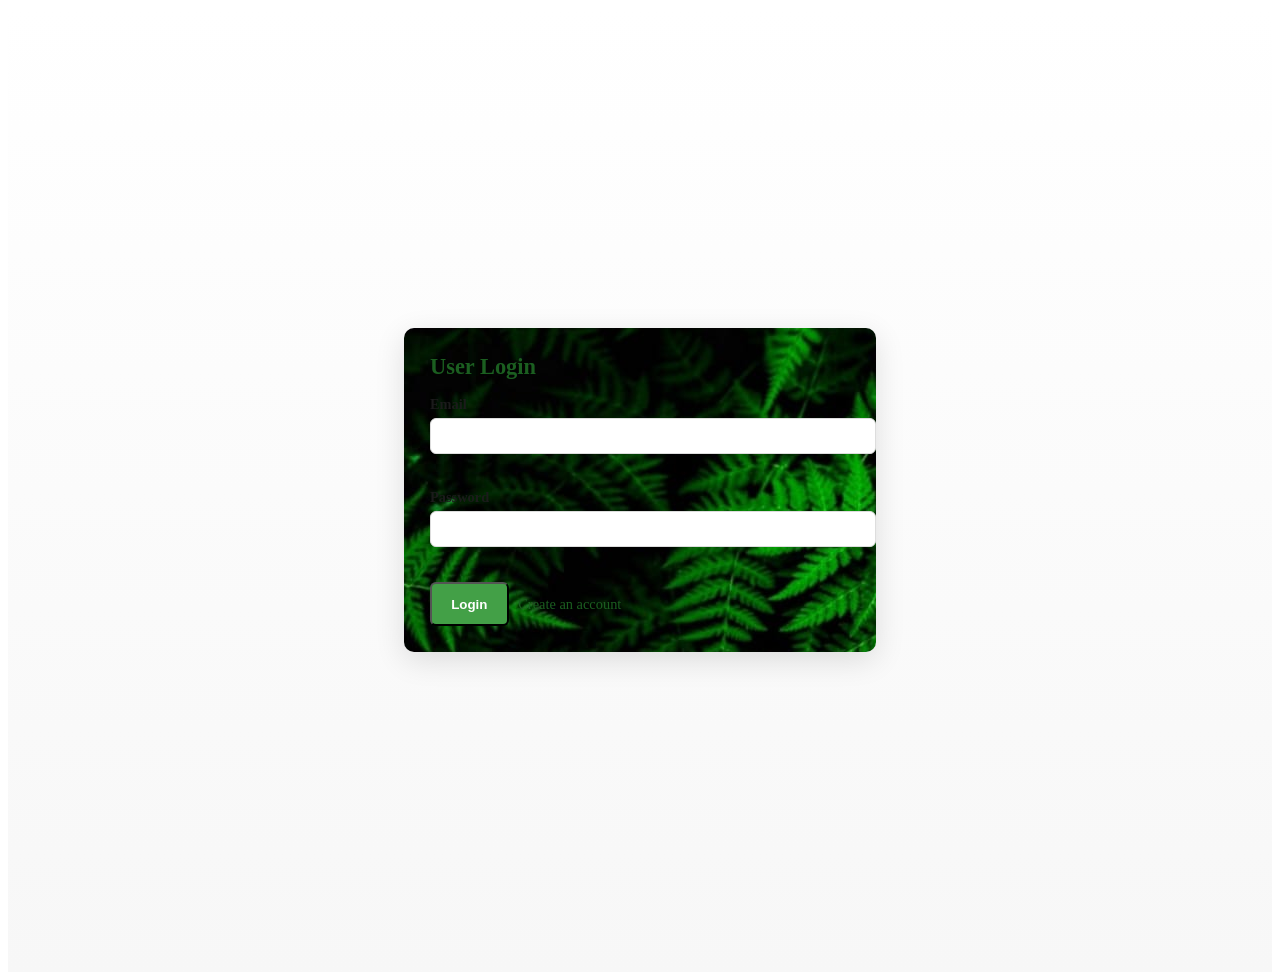
<file: user-login.html>
<!doctype html>
<html lang="en">
<head>
  <meta charset="utf-8" />
  <meta name="viewport" content="width=device-width,initial-scale=1" />
  <title>User Login — EcoTrack</title>
  <link rel="stylesheet" href="styles.css" />
</head>
<body>
  <div class="auth-container">
    <form id="userLoginForm" class="auth-form" novalidate>
      <h2>User Login</h2>
      <div class="form-field">
        <label>Email
          <input type="email" name="email" required />
          <small class="error"></small>
        </label>
      </div>
      <div class="form-field">
        <label>Password
          <input type="password" name="password" required />
          <small class="error"></small>
        </label>
      </div>
      <div class="form-actions">
        <button class="btn btn-primary" type="submit">Login</button>
        <a class="form-link" href="register.html">Create an account</a>
      </div>
    
    </form>
  </div>
  <script src="script.js"></script>
</body>
</html>
</file>
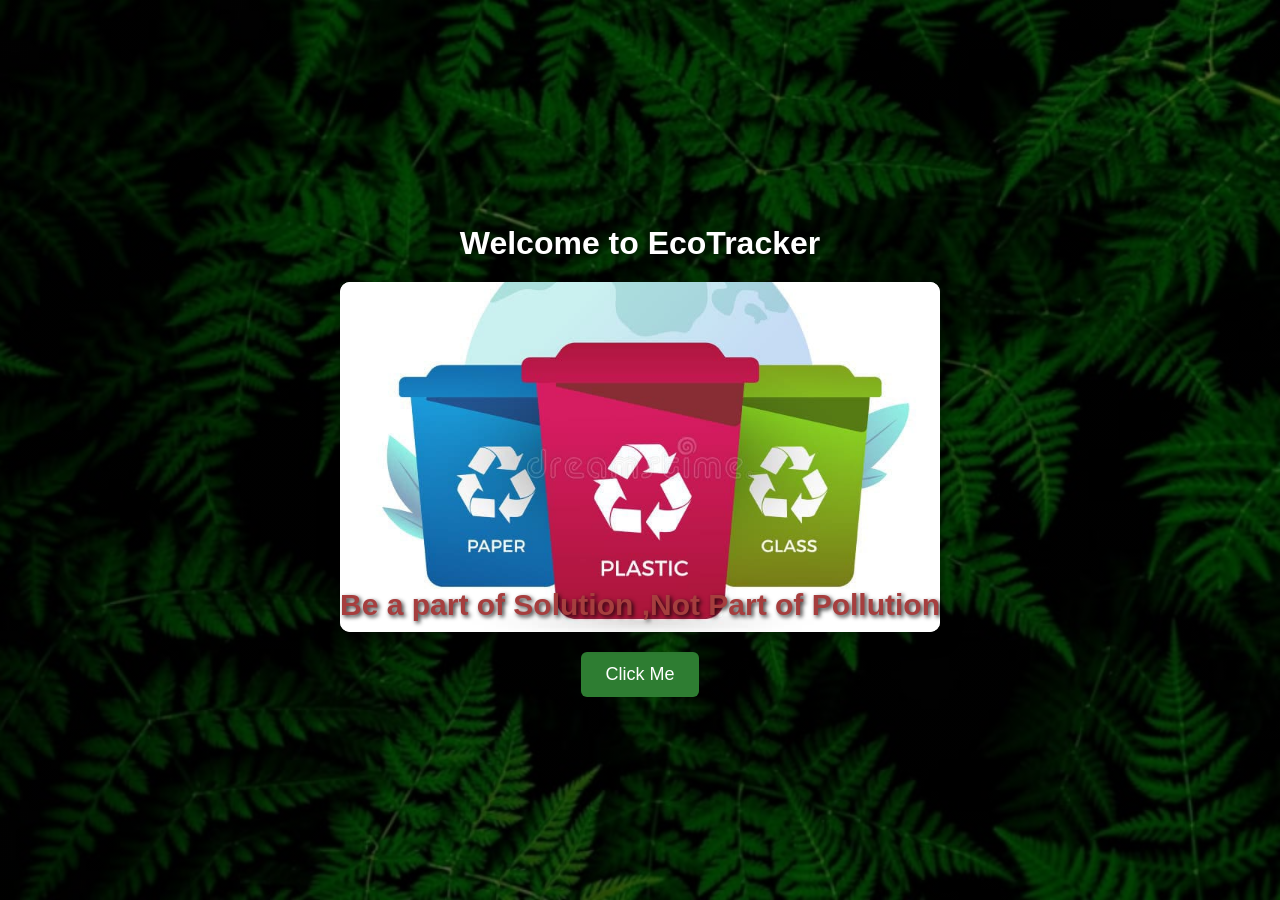
<file: welcome.html>
<!DOCTYPE html>
<html lang="en">
<head>
  <meta charset="UTF-8">
  <meta name="viewport" content="width=device-width, initial-scale=1.0">
  <title>EcoTracker - Welcome</title>
  <style>
    body {
      margin: 0;
      font-family: Arial, sans-serif;
      background: 
        linear-gradient(rgba(0,0,0,0.6), rgba(0,0,0,0.6)), 
        url('assets/bg-img.jpg') no-repeat center center fixed;
      background-size: cover;
      display: flex;
      flex-direction: column;
      align-items: center;
      justify-content: center;
      height: 100vh;
      text-align: center;
    }

    h1 {
      color: #ffffff;
      margin-bottom: 20px;
      text-shadow: 2px 2px 6px rgba(0,0,0,0.7);
    }

    #slideshow {
      position: relative;
      width: 80%;
      max-width: 600px;
      height: 350px;
      overflow: hidden;
      border-radius: 10px;
      box-shadow: 0 4px 20px rgba(0,0,0,0.6);
      margin-bottom: 20px;
      background: #fff;
    }

    #slideshow img {
      width: 100%;
      height: 100%;
      object-fit: cover;
      display: none;
    }

    #slideshow img.active {
      display: block;
    }

    
    .quote-marquee {
      position: absolute;
      bottom: 10px;
      width: 100%;
      color: #a63e3e;
      font-size: 30px;
      font-weight: bold;
      text-shadow: 2px 2px 4px rgba(0,0,0,0.8);
      white-space: nowrap;
      animation: scrollText 5s linear infinite;
    }

    @keyframes scrollText {
      0% { transform: translateX(100%); }
      100% { transform: translateX(-100%); }
    }

    .enter-btn {
      background-color: #2e7d32;
      color: white;
      padding: 12px 24px;
      border: none;
      border-radius: 6px;
      font-size: 18px;
      cursor: pointer;
      transition: background 0.3s ease, box-shadow 0.3s ease;
    }

    .enter-btn:hover {
      background-color: #1b5e20;
      box-shadow: 0 0 12px rgba(46,125,50,0.8);
    }
  </style>
</head>
<body>
  <h1>Welcome to EcoTracker</h1>

  <div id="slideshow">
    <img src="assets/welcome1.jpg" class="active" alt="Eco Image 1">
    <img src="assets/welcome2.jpg" alt="Eco Image 2">
    <img src="assets/welcome3.jpeg" alt="Eco Image 3">
    <img src="assets/welcome4.jpeg" alt="Eco Image 4">

    
    <div class="quote-marquee" id="quoteText">Be a part of Solution ,Not Part of Pollution.</div>
  </div>

  <button class="enter-btn" onclick="enterSite()">Click Me</button>

  <script>
   
    let currentIndex = 0;
    const images = document.querySelectorAll("#slideshow img");

    function showNextImage() {
      images[currentIndex].classList.remove("active");
      currentIndex = (currentIndex + 1) % images.length;
      images[currentIndex].classList.add("active");
    }

    setInterval(showNextImage, 5000); 

    
    function enterSite() {
      window.location.href = "index.html";
    }

    
    const quotes = [
      "Cleanliness is next to godliness.",
      "A clean environment starts with you.",
      "Keep it green, keep it clean.",
      "Clean habits create a healthy planet."
    ];
    let quoteIndex = 0;
    const quoteText = document.getElementById("quoteText");

    function showNextQuote() {
      quoteIndex = (quoteIndex + 1) % quotes.length;
      quoteText.textContent = quotes[quoteIndex];
    }

    setInterval(showNextQuote, 5000);
  </script>
</body>
</html>
</file>
<file: style.css>
:root{ 
    --green-900:#1b5e20; 
    --green-700:#2e7d32; 
    --green-500:#43a047; 
    --green-300:#81c784; 
    --leaf:#0f3d1e; 
    --bg:#0f2a18; 
    --white:#ffffff; 
    --gray-50:#f7f7f7; 
    --gray-100:#efefef; 
  --gray-200:#e5e5e5; --gray-400:#bdbdbd; --gray-700:#4f4f4f; --shadow:0 10px 30px rgba(0,0,0,.15); 
  } 
  .welcome{
    font-size: 64px;
  }
  *{box-sizing:border-box} 
  html,body{margin:0;padding:0} 
  body{ 
  font-family:system-ui,-apple-system,Segoe UI,Roboto,Ubuntu,"Helvetica Neue",Arial,sans-serif;  color:#1a1a1a; background:#fff; line-height:1.5; 
  } 
 
 .navbar {
            display: flex;
            justify-content: space-between;
            align-items: center;
            padding: 1rem 2rem;
            background: white;
            box-shadow: 0 2px 5px rgba(0, 0, 0, 0.1);
            position: sticky;
            top: 0;
            z-index: 100;
        }

        .navbar a {
            color: #1b5e20;
            text-decoration: none;
            font-size: 1.5em;
            font-weight: bold;
            display: flex;
            align-items: center;
            gap: 10px;
        }

        .nav-links {
            display: flex;
            gap: 2rem;
            list-style: none;
        }

        .nav-links a {
            color: #333;
            text-decoration: none;
            font-weight: 600;
            transition: color 0.3s;
            font-size: 1em;
        }

        .nav-links a:hover {
            color: #1b5e20;
        } 
  .brand{display:flex;align-items:center;gap:.5rem} 
  .brand-link{display:flex;align-items:center;text-decoration:none} 
  .logo{display:inline-flex} 
  .brand-text{font-weight:800;letter-spacing:.08em;color:var(--green-900)} 
  .nav-links a{ 
  color:#222;text-decoration:none;margin-left:1rem;padding:.5rem .75rem;border-radius:.4rem; 
  } 
  .nav-links1 a{ 
    color:#222;text-decoration:none;margin-left:1rem;padding:.5rem .75rem;border-radius:.4rem; 
    } 
  .nav-links a:hover{background:var(--gray-100)} 
  .nav-toggle{display:none;border:none;background:transparent;font-size:1.25rem} 
   
  .theme-leaf .hero{ 
  min-height:60vh;display:grid;place-items:center;text-align:center; 
  background-image:radial-gradient(ellipse at top left, #1b5e20 0%, #0f3d1e 60%), 
  url('data:image/svg+xml;utf8,<svg xmlns="http://www.w3.org/2000/svg"/>'); 
  color:#fff;position:relative;overflow:hidden; 
  } 
  .hero::before{ 
  content:"";position:absolute;inset:0; 
  background-image:url('assets/bg-img.jpg'); 
  background-repeat:no-repeat;background-position:bottom;background-size:cover; } 
  .hero-content{position:relative;padding:2rem} 
  .hero-title{font-size:2.2rem;margin:.25rem 0} 
  .hero-subtitle{opacity:.9;margin-bottom:1rem} 
  .hero-actions{display:flex;gap:.75rem;justify-content:center} 
  .btn{display:inline-block;padding:.7rem 1rem;border-radius:.6rem;text-decoration:none;transition:.25s;cursor:pointer} 
  .btn-primary{background:var(--green-700);color:#fff;box-shadow:var(--shadow)} 
  .btn-primary:hover{background:var(--green-900);transform:translateY(-1px)} 
  .btn-outline{border:2px solid #fff;color:#fff} 
  .btn-outline:hover{background:#fff;color:var(--green-900)} 
  
  .section{padding:3rem 1rem;max-width:1100px;margin:0 auto} 
  .section-title{font-size:1.6rem;margin-bottom:1.25rem;color:var(--green-900)} 
  
  .cards{display:grid;grid-template-columns:repeat(3,1fr);gap:1rem} 
  .card{ 
  background:#fff;border:1px solid var(--gray-200);border-radius:.8rem;padding:1rem;box-shadow:var(--shadow); 
  } 
  .card-title{color:var(--green-700);margin-top:0} 
  .card-list{margin:.5rem 0 0 1rem} 
  .card-text{color:#333} 
   
  .reveal{opacity:0;transform:translateY(20px);transition:opacity .6s ease, transform .6s 
  ease} 
  .reveal.visible{opacity:1;transform:none} 
  
  .contact-grid{display:grid;grid-template-columns:1.2fr .8fr;gap:1.25rem} 
  .contact-form .form-field{margin-bottom:1rem} 
  label{display:block;font-weight:600;margin-bottom:.35rem} 
  input,textarea,select{ 
  width:100%;padding:.7rem;border:1px solid var(--gray-200);border-radius:.5rem;background:#fff; 
  } 
  input:focus,textarea:focus,select:focus{outline:none;border-color:var(--green-500);box-shadow:0 0 0 3px rgba(67,160,71,.15)} 
  .error{color:#b00020;font-size:.8rem;height:1rem;display:block} 
  .form-success{color:var(--green-700);font-weight:600;margin-top:.5rem;min-height:1rem} 
  .info-title{margin:.25rem 0;color:var(--green-900)} 
  .social{display:flex;gap:.5rem;margin-top:.5rem} 
  .social-btn{display:inline-flex;align-items:center;justify-content:center;width:36px;height:36px;border-radius:50%;background:var(--gray
  100);text-decoration:none;color:#222} 
  .social-btn:hover{background:var(--green-300);color:#0f2a18} 
   
  .footer{padding:1rem;text-align:center;background:#fafafa;border-top:1px solid var(--gray
  200);color:#444} 
 
  .theme-dashboard, .theme-user{background:#f8faf8} 
  .sidebar{ 
  position:fixed;left:0;top:0;bottom:0;width:240px;background:var(--green-900); 
  color:#fff;padding:1rem 1rem;box-shadow:var(--shadow); 
  } 
  .brand-compact{display:flex;align-items:center;gap:.5rem;margin-bottom:1rem} 
  .side-links{display:flex;flex-direction:column;gap:.25rem} 
  .side-links a{ 
  color:#e8f5e9;text-decoration:none;padding:.6rem .7rem;border-radius:.5rem; 
  } 
  .side-links a.active, .side-links a:hover{background:#145a1f} 
  .main{margin-left:240px;padding:1.25rem} 
  .main-header{display:flex;align-items:center;justify-content:space-between;margin-bottom:1rem} 
  .main-header .sub{font-size:.9rem;color:#4f4f4f} 
  
  .stats{display:grid;grid-template-columns:repeat(4,1fr);gap:1rem;margin-bottom:1rem} 
  .stat-card{ 
  background:#fff;border:1px solid var(--gray-200);border-radius:.8rem;padding:1rem;box-shadow:var(--shadow);text-align:center; 
  } 
  .stat-card .stat-value{font-size:1.8rem;font-weight:800;color:var(--green-900)} 
  .stat-card .stat-label{color:#555} 
  .stat-card.warn .stat-value{color:#b8860b} 
  .stat-card.info .stat-value{color:#00796b} 
  .stat-card.success .stat-value{color:#2e7d32} 
 
  .panel{ 
  background:#fff;border:1px solid var(--gray-200);border-radius:.8rem;padding:1rem;box-shadow:var(--shadow);margin-bottom:1rem; 
  } 
  .update-row{display:flex;gap:.75rem;align-items:center} 
  .select{min-width:200px} 
  .toast{margin-left:.5rem;color:var(--green-700);font-weight:600} 
  
  .table-wrap{overflow:auto} 
  .table{width:100%;border-collapse:collapse} 
  .table th,.table td{border-bottom:1px solid var(--gray-200);padding:.6rem;text-align:left} 
  .table th{background:#fafafa;color:#333} 
  .status-pill{ 
  display:inline-block;padding:.25rem .5rem;border-radius:999px;font-size:.8rem;font-weight:700; 
  } 
  .status-pending{background:#fff3cd;color:#8a6d3b;border:1px solid #ffeeba} 
  .status-progress{background:#e0f7fa;color:#006064;border:1px solid #b2ebf2} 
  .status-cleaned{background:#e8f5e9;color:#1b5e20;border:1px solid #c8e6c9} 
 
  .grid-2{display:grid;grid-template-columns:1fr 1fr;gap:1rem} 
  .span-2{grid-column:1/-1} 
  .preview{ 
  display:flex;align-items:center;justify-content:center;height:160px;border:2px dashed 
  var(--gray-200); 
  border-radius:.6rem;color:#777;background:#fafafa;margin-top:.5rem;overflow:hidden; 
  } 
  .preview img{max-width:100%;height:100%;object-fit:cover} 
 
  .poster-grid{display:grid;grid-template-columns:repeat(3,1fr);gap:1rem} 
  .poster{ 
  border:1px solid var(--gray-200);border-radius:.8rem;padding:1rem;box-shadow:var(--shadow); 
  } 
  .poster-art{ 
  width:calc(100% + 2rem);height:120px;border-radius:.6rem;background-size:cover;background-position:center; 
  display:flex;align-items:center;justify-content:center;margin-left:-1rem;margin-right:-1rem;margin-top:-1rem;margin-bottom:.5rem;overflow:hidden; 
  }
  .poster-img{width:100%;height:100%;object-fit:cover;display:block} 
  .poster-icon{font-size:2rem} 
  
  @media (max-width:980px){ 
  .cards{grid-template-columns:1fr 1fr} 
  .stats{grid-template-columns:1fr 1fr} 
  .contact-grid{grid-template-columns:1fr} 
  } 
  @media (max-width:720px){ 
  .nav-toggle{display:block} 
  .nav-links{display:none} 
  .nav-links.open{display:flex;flex-direction:column;position:absolute;
  right:1rem;
  top:60px;background:#fff;border:1px solid 
  var(--gray-200);border-radius:.6rem;box-shadow:var(--shadow)} 
  .cards{grid-template-columns:1fr} 
  .poster-grid{grid-template-columns:1fr} 
  .sidebar{position:fixed;width:200px} 
  .main{margin-left:200px} 
  .grid-2{grid-template-columns:1fr}
  }
</file>
<file: styles.css>
body.welcome { 
    margin:0; 
    display:flex; 
    align-items:center; 
    justify-content:center; 
    height:100vh;  
    color:#fff; 
    font-family:Arial, sans-serif;
    background:linear-gradient(rgba(0,0,0,0.7),rgba(0,0,0,0.7)),url('assets/bg-img.jpg'); 
    } 
    .ecotrack1{
        font-size: 3em;
      }
    .welcome-container { 
    text-align:center; 
    background:rgba(0,0,0,0.4); 
    padding:2rem; 
    border-radius:12px; 
    max-width:600px; 
    box-shadow:0 8px 20px rgba(0,0,0,0.3); 
    } 
    .welcome-logo { 
    width:100px; 
    margin-bottom:1rem; 
    
    } 
    .tagline { 
    font-size:1.2rem; 
    margin-bottom:1rem; 
    opacity:0.9; 
    } 
    .intro { 
    font-size:1rem; 
    margin-bottom:2rem; 
    line-height:1.5; 
    } 
    .welcome-actions { 
    display:flex; 
    flex-direction:column; 
    gap:1rem; 
    margin-bottom:2rem; 
    } 
    .btn { 
    display:inline-block; 
    padding:.8rem 1.2rem; 
    border-radius:6px; 
    text-decoration:none; 
    font-weight:bold; 
    transition:.3s; 
    } 
    .btn-primary { 
    background:#43a047; 
    color:#fff; 
    } 
    .btn-primary:hover { 
    background:#2e7d32; 
    } 
    .btn-outline { 
    border:2px solid #fff; 
    color:#fff; 
    } 
    .btn-outline:hover { 
    background:#fff; 
    color:#1b5e20; 
    } 
    .eco-quote { 
    font-style:italic; 
    margin:1.5rem 0; 
    } 
    .welcome-footer { 
    text-align:center; 
    color:#900d0d; 
    font-size:0.9rem; 
    font-style:italic; 
    margin-top:1rem;
    }
 
  .auth-container {
    min-height: 100vh;
    display: flex;
    align-items: center;
    justify-content: center;
    padding: 2rem;
    background: linear-gradient(180deg, rgba(255,255,255,0.02), rgba(0,0,0,0.03));
  }
  .auth-form {
    width: 100%;
    max-width: 420px;
    background:url('assets/bg-img.jpg');
    padding: 1.6rem;
    border-radius: 10px;
    box-shadow: 0 8px 30px rgba(0,0,0,0.12);
    color: #1b1b1b;
  }
  .auth-form h2 { margin: 0 0 1rem 0; font-size: 1.4rem; color:#1b5e20 }
  .form-field { margin-bottom: 0.8rem; display:block }
  .form-field label { display:block; font-weight:600; font-size:0.9rem }
  .form-field input { width:100%; padding:0.6rem 0.75rem; border-radius:6px; border:1px solid #ddd; margin-top:0.35rem }
  .form-actions { display:flex; align-items:center; gap:0.6rem; margin-top:0.8rem }
  .form-link { color:#1b5e20; text-decoration:none; font-size:0.9rem }
  .form-link:hover { text-decoration:underline }
  .error { color:#c62828; font-size:0.85rem; height:1.1rem; display:block; margin-top:0.25rem }
  .auth-note { margin-top:0.6rem; font-size:0.85rem; color:#555 }

  @media (prefers-color-scheme: dark) {
    .auth-form { background:#0f1720; color:#e6eef0 }
    .form-link { color:#77d28a }
    .form-field input { background:#081014; border:1px solid rgba(255,255,255,0.06); color:#e6eef0 }
  }
</file>
